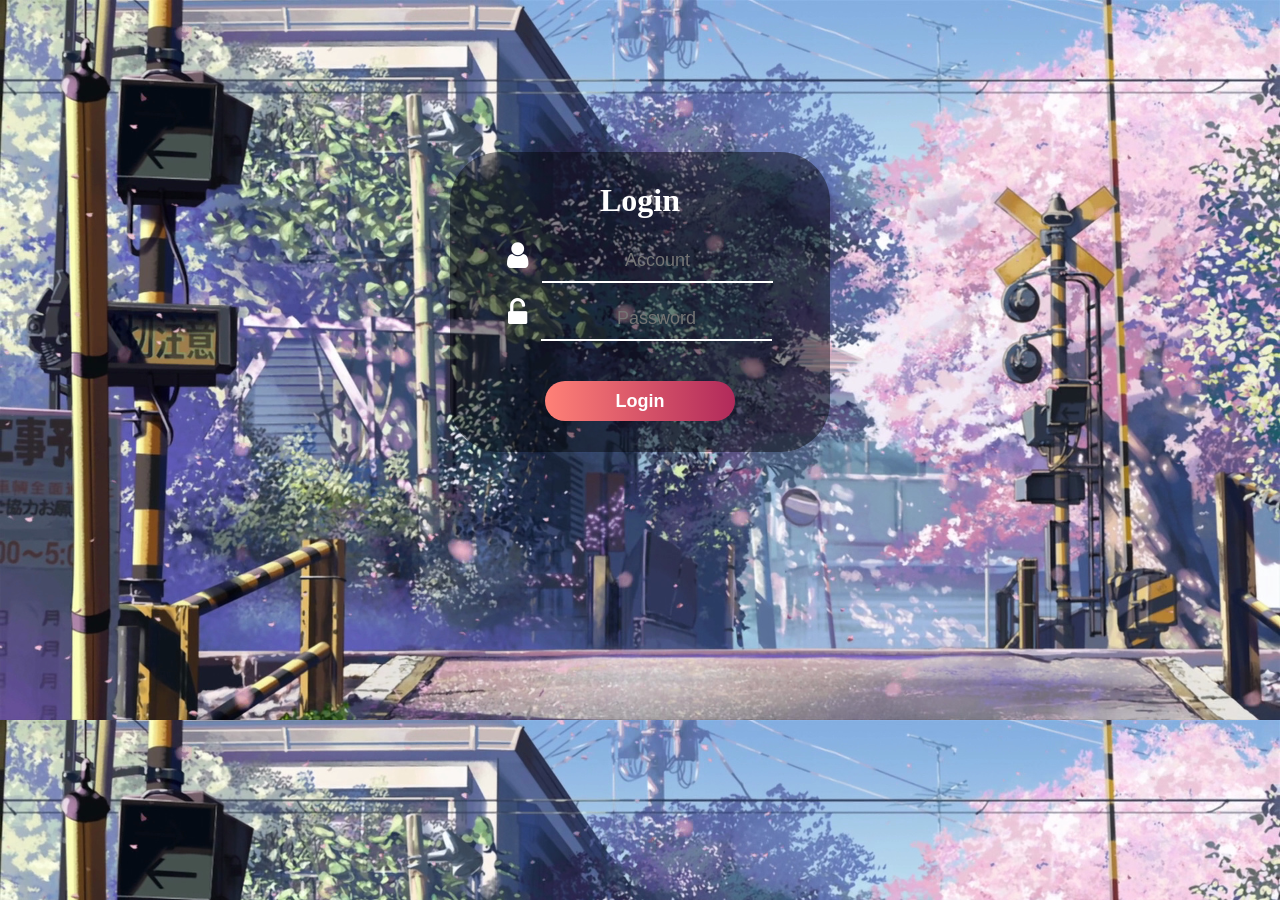
<file: Login.html>
<!DOCTYPE html>
<html lang="en">
<head>
    <meta charset="UTF-8">
    <meta name="viewport" content="width=device-width, initial-scale=1.0">
    <link rel="stylesheet" href="css/Login.css">
    <link rel="stylesheet" href="font-awesome-4.7.0\css\font-awesome.css">
    <title>登陆</title>
</head>

<body>
    <div id="Login-box">
        <h1>Login</h1>
        <form name="LoginFrom" method="POST" action="Login.html">
            <div class="item">
                <i class="fa fa-user" aria-hidden="true"></i>
                <input type="text" placeholder="Account" name="account">
            </div>
            <div class="item">
                <i class="fa fa-unlock-alt" aria-hidden="true"></i>
                <input type="password" placeholder="Password" name="password">
            </div>
            <div class="button">
                <input type="submit" value="Login">
            </div>
        </form>
    </div>
</body>
</html>
</file>
<file: css/Login.css>
/* 直接写是标签对,
 *#表示id
 * .表示class
 */
body{
   
    /* margin: 0;
    height: 100vh; */
    background-image: url('../img/bg.jpg');
    background-size: 100% auto;
    /* background-repeat: no-repeat;
    display: flex;
    align-items: center;
    justify-content: center; */
    /* width: 50%;
    height: 100%;
    margin-top: 10%;
    margin-left: 35%; */

}
#Login-box{
    /* width: 60%; */
    margin: 0px auto;
    margin-top: 12%;
    width: 30%;
    height: 300px;
    background-color: #00000070;
    text-align: center;
    border-radius: 50px;
    
}
#Login-box h1{
    padding-top: 30px;
    color: #ffffff;
}

#Login-box .item{
    margin-top: 15px;
}

#Login-box .item input{
    font-size: 18px;
    background-color: #ffffff00;
    border: 0px;
    border-bottom: 2px solid #ffffff;
    width: 60%;
    text-align: center;
    padding-bottom: 10px;
    color: #ffffff;
}
#Login-box .item i{
    margin-right: 10px;
    color: #ffffff;
    font-size: 30px;
    padding-bottom: 0px;
}


#Login-box .button input{
    margin-top: 40px;
    height: 40px;
    width: 50%;
    border: 0px;
    font-size: 18px;
    font-weight: bolder;
    color: #ffffff;
    background-image: linear-gradient(to right, #ff8177 0%, #b12a5b 100%);
    border-radius: 20px;
}
</file>
